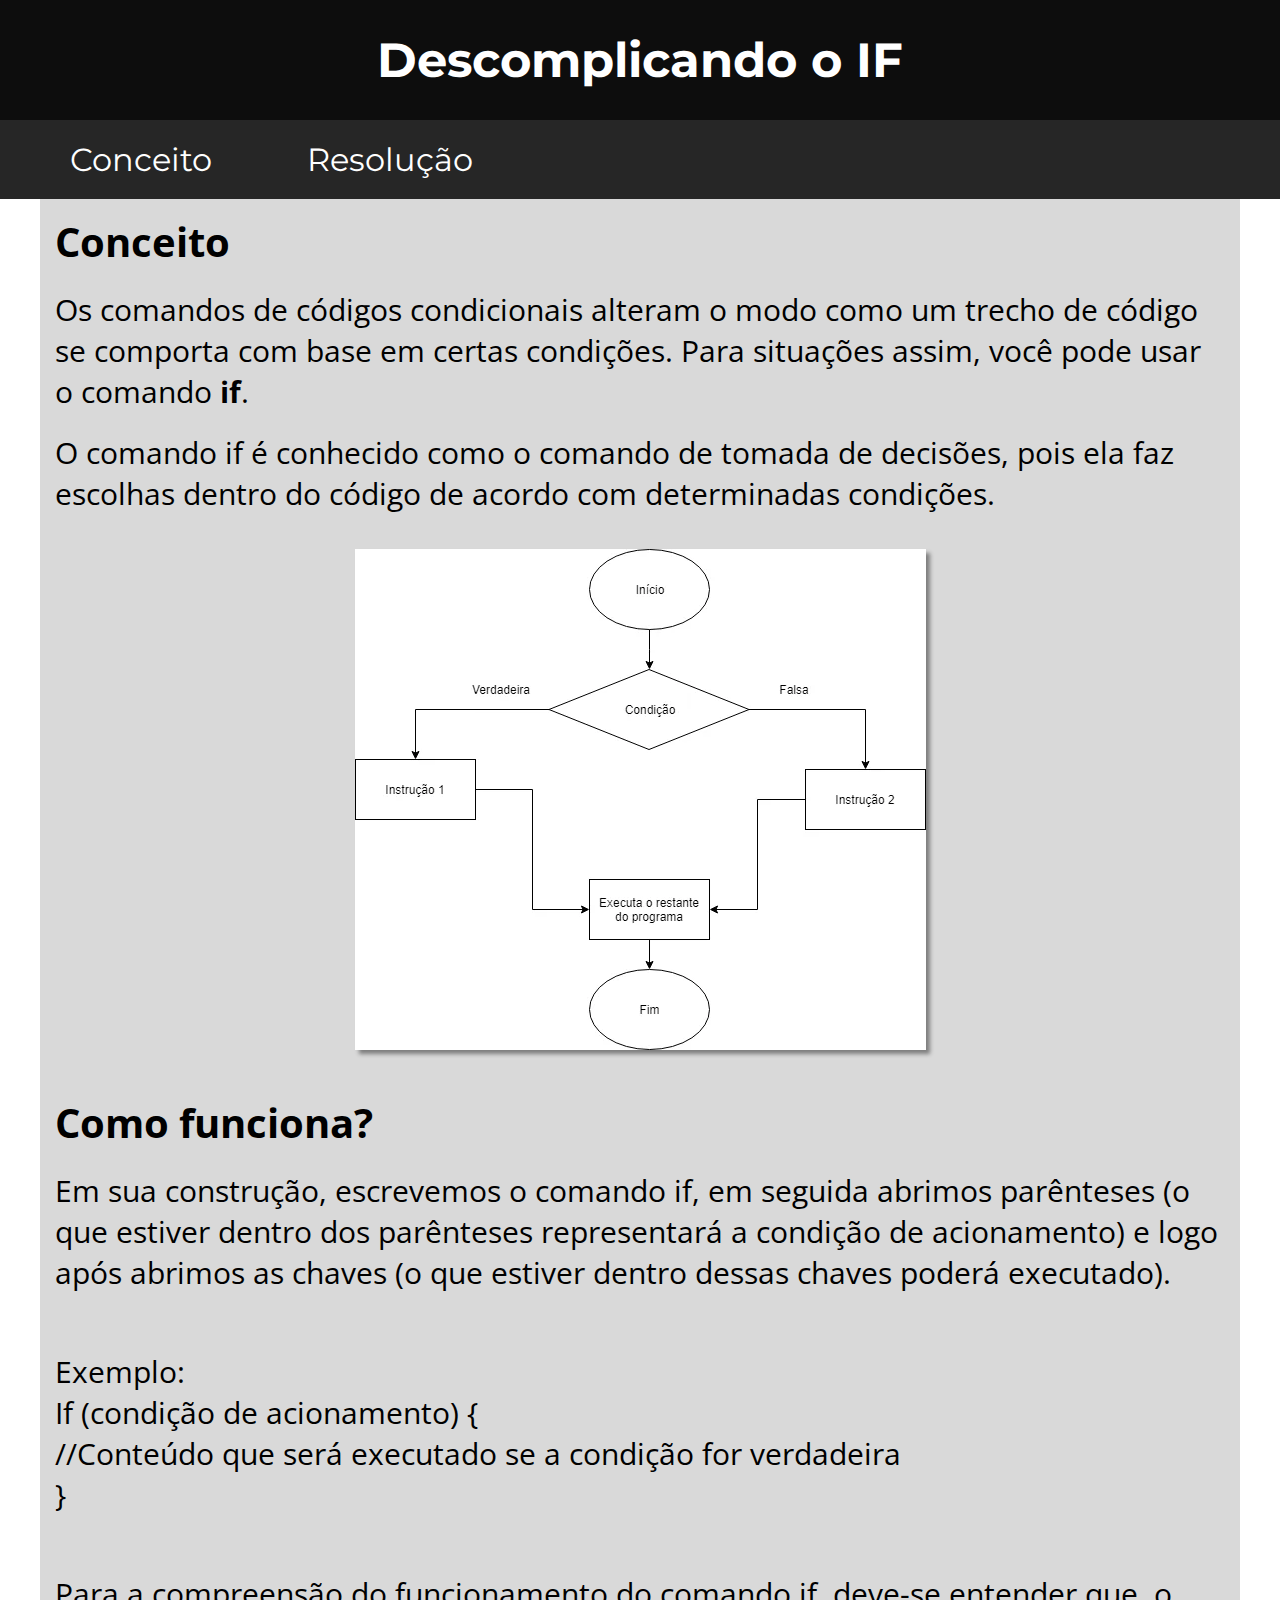
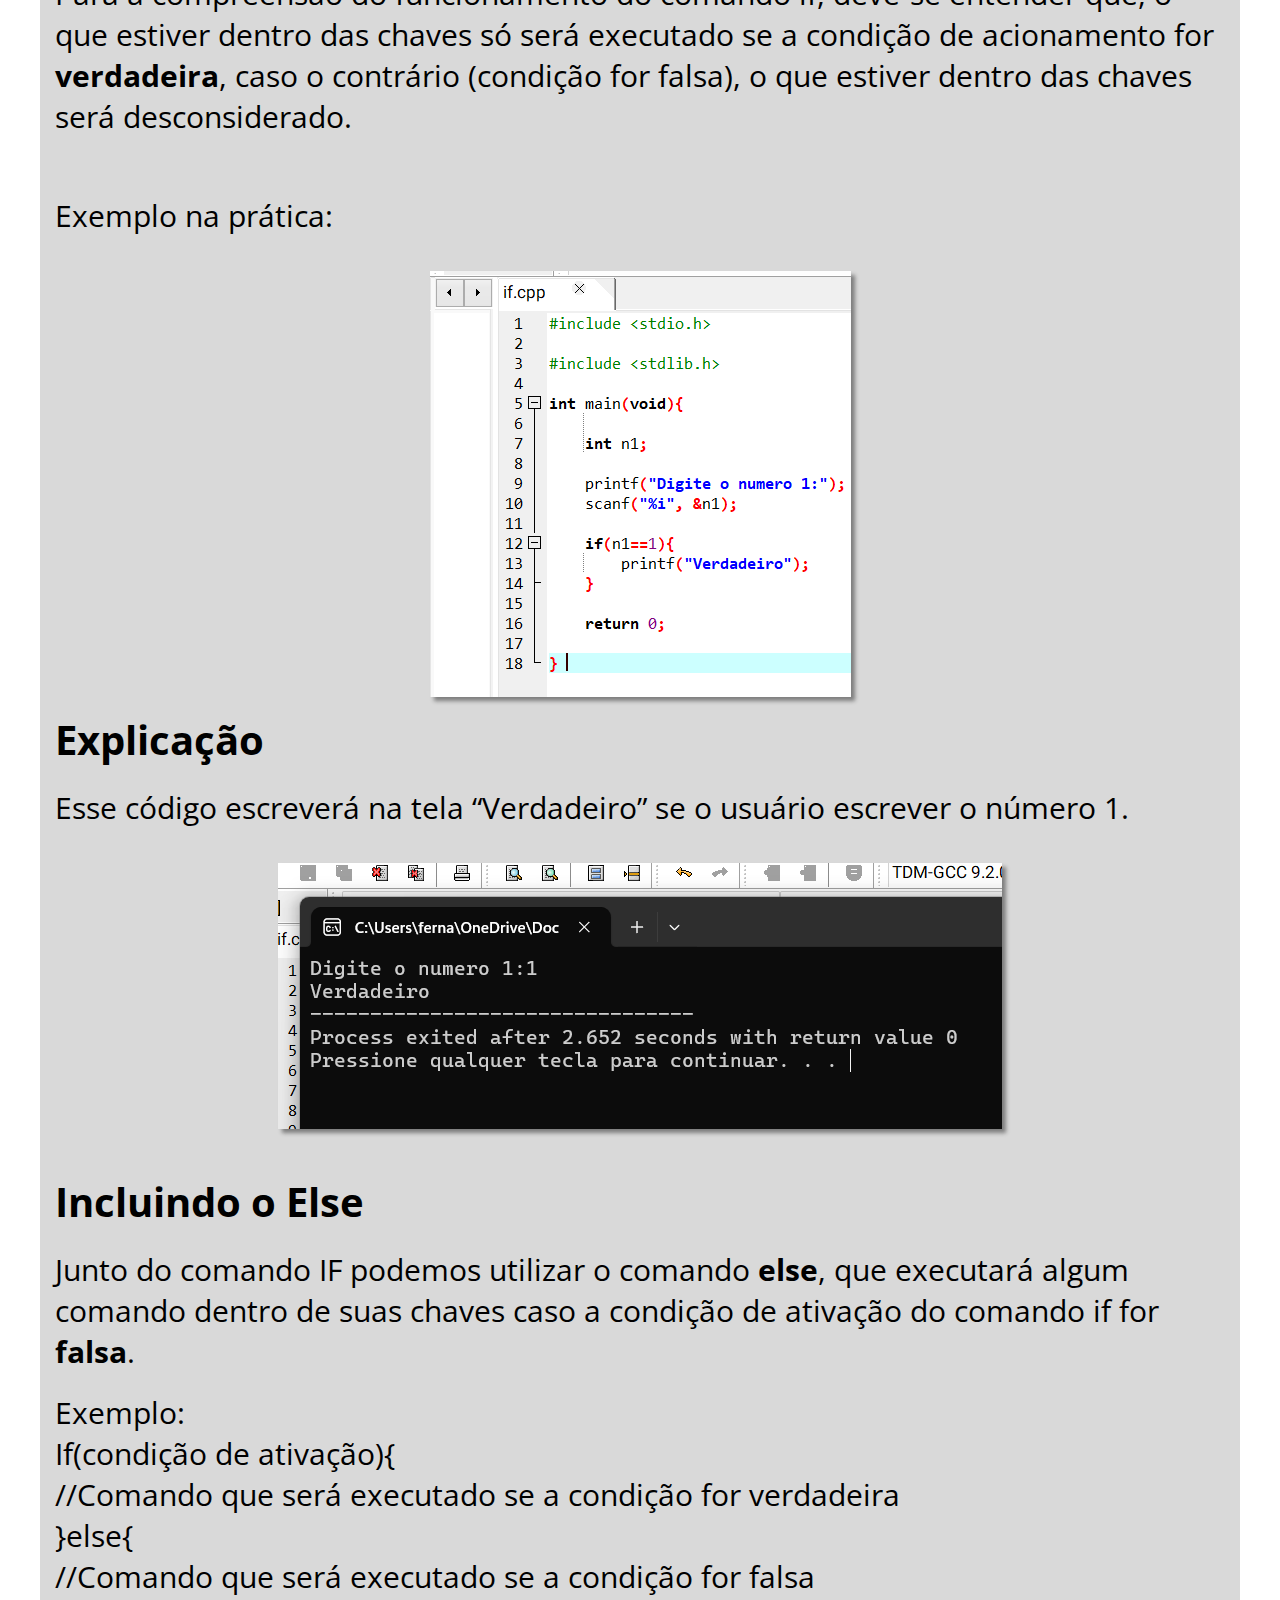
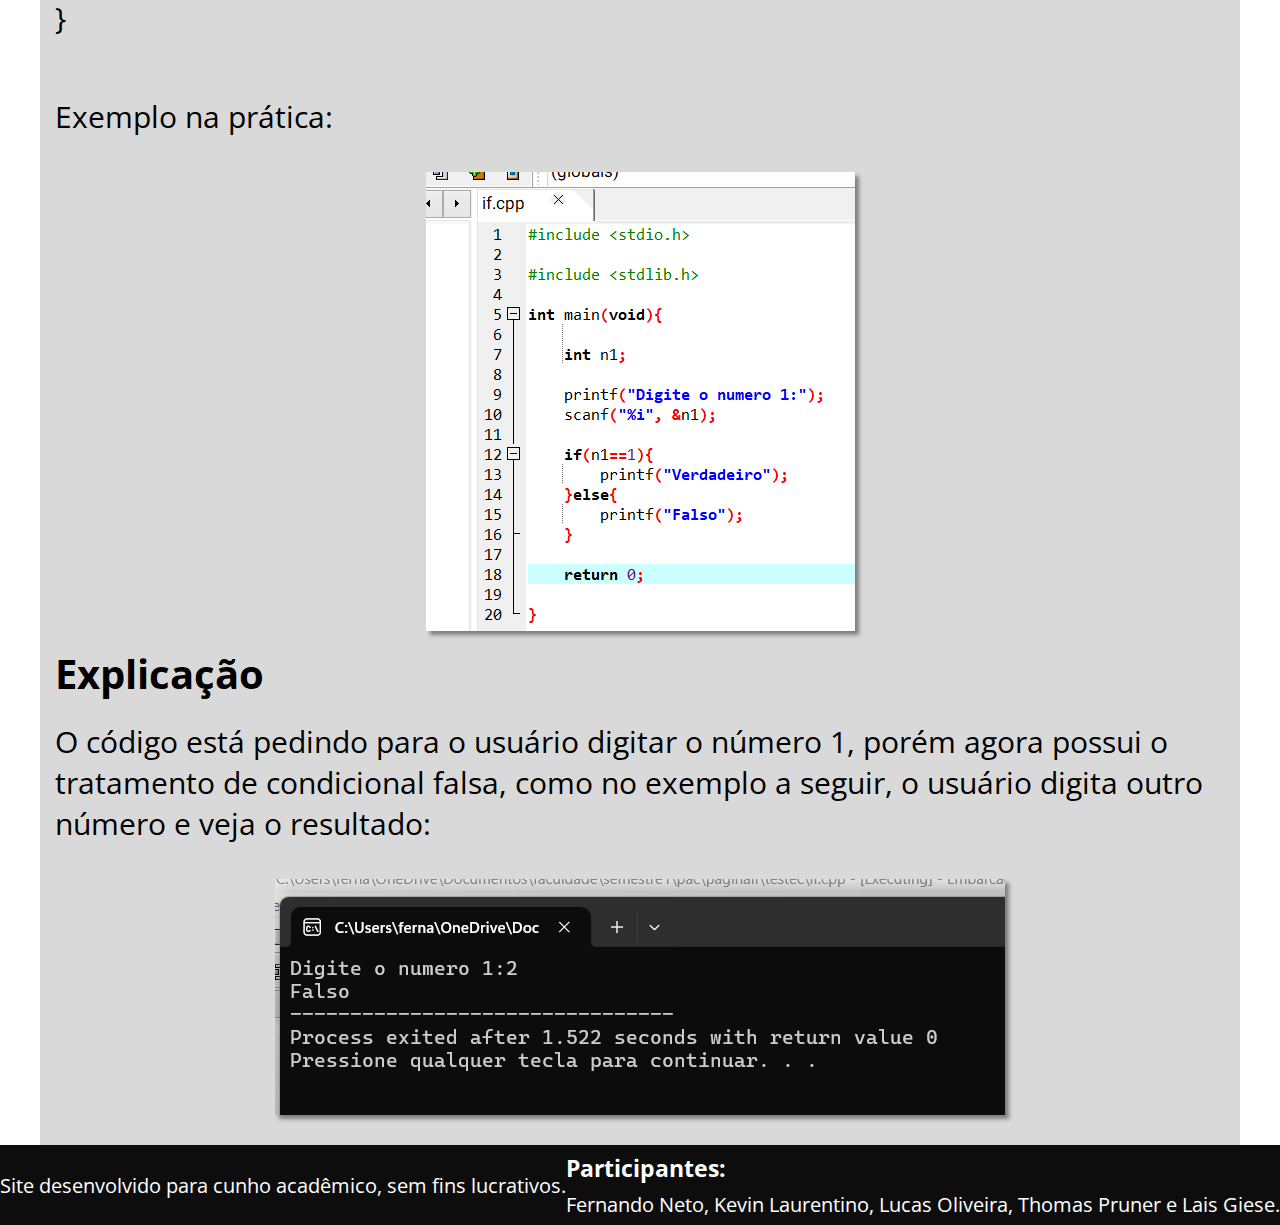
<file: index.html>
<!DOCTYPE html>
<html lang="pt-br">
<head>
    <meta charset="UTF-8">
    <meta name="viewport" content="width=device-width, initial-scale=1.0">
    <title>Página If</title>
    <link rel="stylesheet" href="css/style.css">
</head>
<body>
    <header>
        <div class="cabecalho">
            <h1>Descomplicando o IF</h1>
        </div>
    </header>

    <nav>
        <ul>
            <li><a href="index.html">Conceito</a></li>
            <li><a href="resolucao.html">Resolução</a></li>
        </ul>
    </nav>

    <main>
        <div class="conceito">
            <h1>Conceito</h1>
            <p>Os comandos de códigos condicionais alteram o modo como um trecho de código se comporta com base em certas condições. Para situações assim, você pode usar o comando <strong>if</strong>.</p>
            <p>O comando if é conhecido como o comando de tomada de decisões, pois ela faz escolhas dentro do código de acordo com determinadas condições.</p>
            <div class="alinhamento">
                <img src="imagens/fluxograma-if.webp" alt="Imagem de um fluxograma mostrando como funciona a lógica do comando IF.">
            </div>
        </div>

        <div class="conceito">
            <h1>Como funciona?</h1>
            <p>Em sua construção, escrevemos o comando if, em seguida abrimos parênteses (o que estiver dentro dos parênteses representará a condição de acionamento) e logo após abrimos as chaves (o que estiver dentro dessas chaves poderá executado).</p><br>
            <p class="exemplo-codigo">Exemplo: <br>

                If (condição de acionamento) { <br>
            
                //Conteúdo que será executado se a condição for verdadeira <br>
            
                } 
            </p>
            <br>
            <p>
                Para a compreensão do funcionamento do comando if, deve-se entender que, o que estiver dentro das chaves só será executado se a condição de acionamento for <strong>verdadeira</strong>, caso o contrário (condição for falsa), o que estiver dentro das chaves será desconsiderado.
            </p> 
            <br>
            <p>
                Exemplo na prática: 
            </p>
            <div class="alinhamento">
                <img src="imagens/exemplo-c.png" alt="">
            </div>

            <h2>Explicação</h2>
            <p>
                Esse código escreverá na tela “Verdadeiro” se o usuário escrever o número 1. 
            </p>
            <div class="alinhamento">
                <img src="imagens/compilador-c.png" alt="Imagem do resultado do exercício.">
            </div>
        </div>

        <div class="else conceito">
            <h1>Incluindo o Else</h1>
            <p>
                Junto do comando IF podemos utilizar o comando <strong>else</strong>, que executará algum comando dentro de suas chaves caso a condição de ativação do comando if for <strong>falsa</strong>. 
            </p>

            <p>
                Exemplo: <br> 

                If(condição de ativação){ <br>
                    //Comando que será executado se a condição for verdadeira <br>
                }else{ <br>
                    //Comando que será executado se a condição for falsa <br>
                } 
            </p>
            <br>
            <p>
                Exemplo na prática: 
            </p>

            <div class="alinhamento">
                <img src="imagens/exemplo-else.png" alt="Imagem do código em C usando else na lógica.">
            </div>

            <h2>Explicação</h2>
            <p>
                O código está pedindo para o usuário digitar o número 1, porém agora possui o tratamento de condicional falsa, como no exemplo a seguir, o usuário digita outro número e veja o resultado: 
            </p>

            <div class="alinhamento">
                <img src="imagens/compilador-else.png" alt="">
            </div>
        </div>
    </main>

    <footer>
        <div class="objetivo">
            <p>Site desenvolvido para cunho acadêmico, sem fins lucrativos.</p>
        </div>

        <div class="equipe">
            <h3>Participantes:</h3>
            <p>Fernando Neto, Kevin Laurentino, Lucas Oliveira, Thomas Pruner e Lais Giese.</p>
        </div>
    </footer>
</body>
</html>
</file>
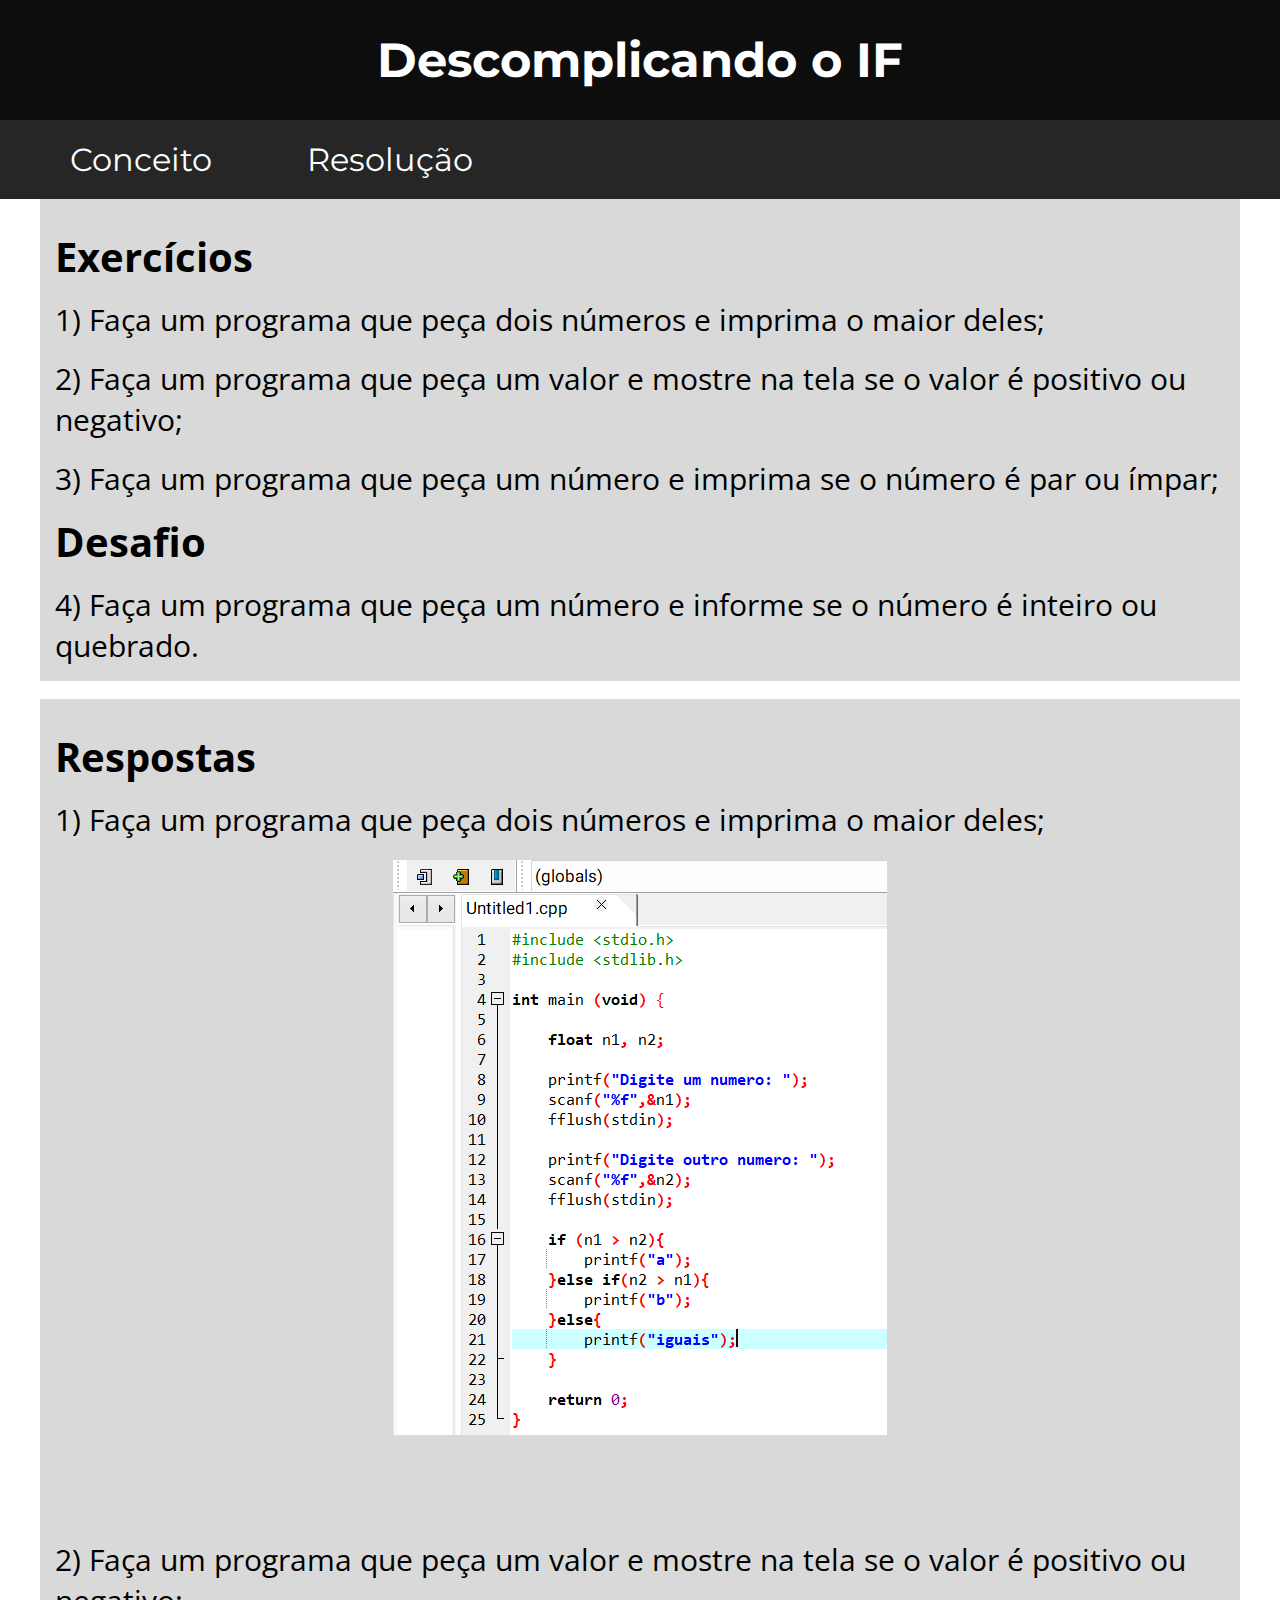
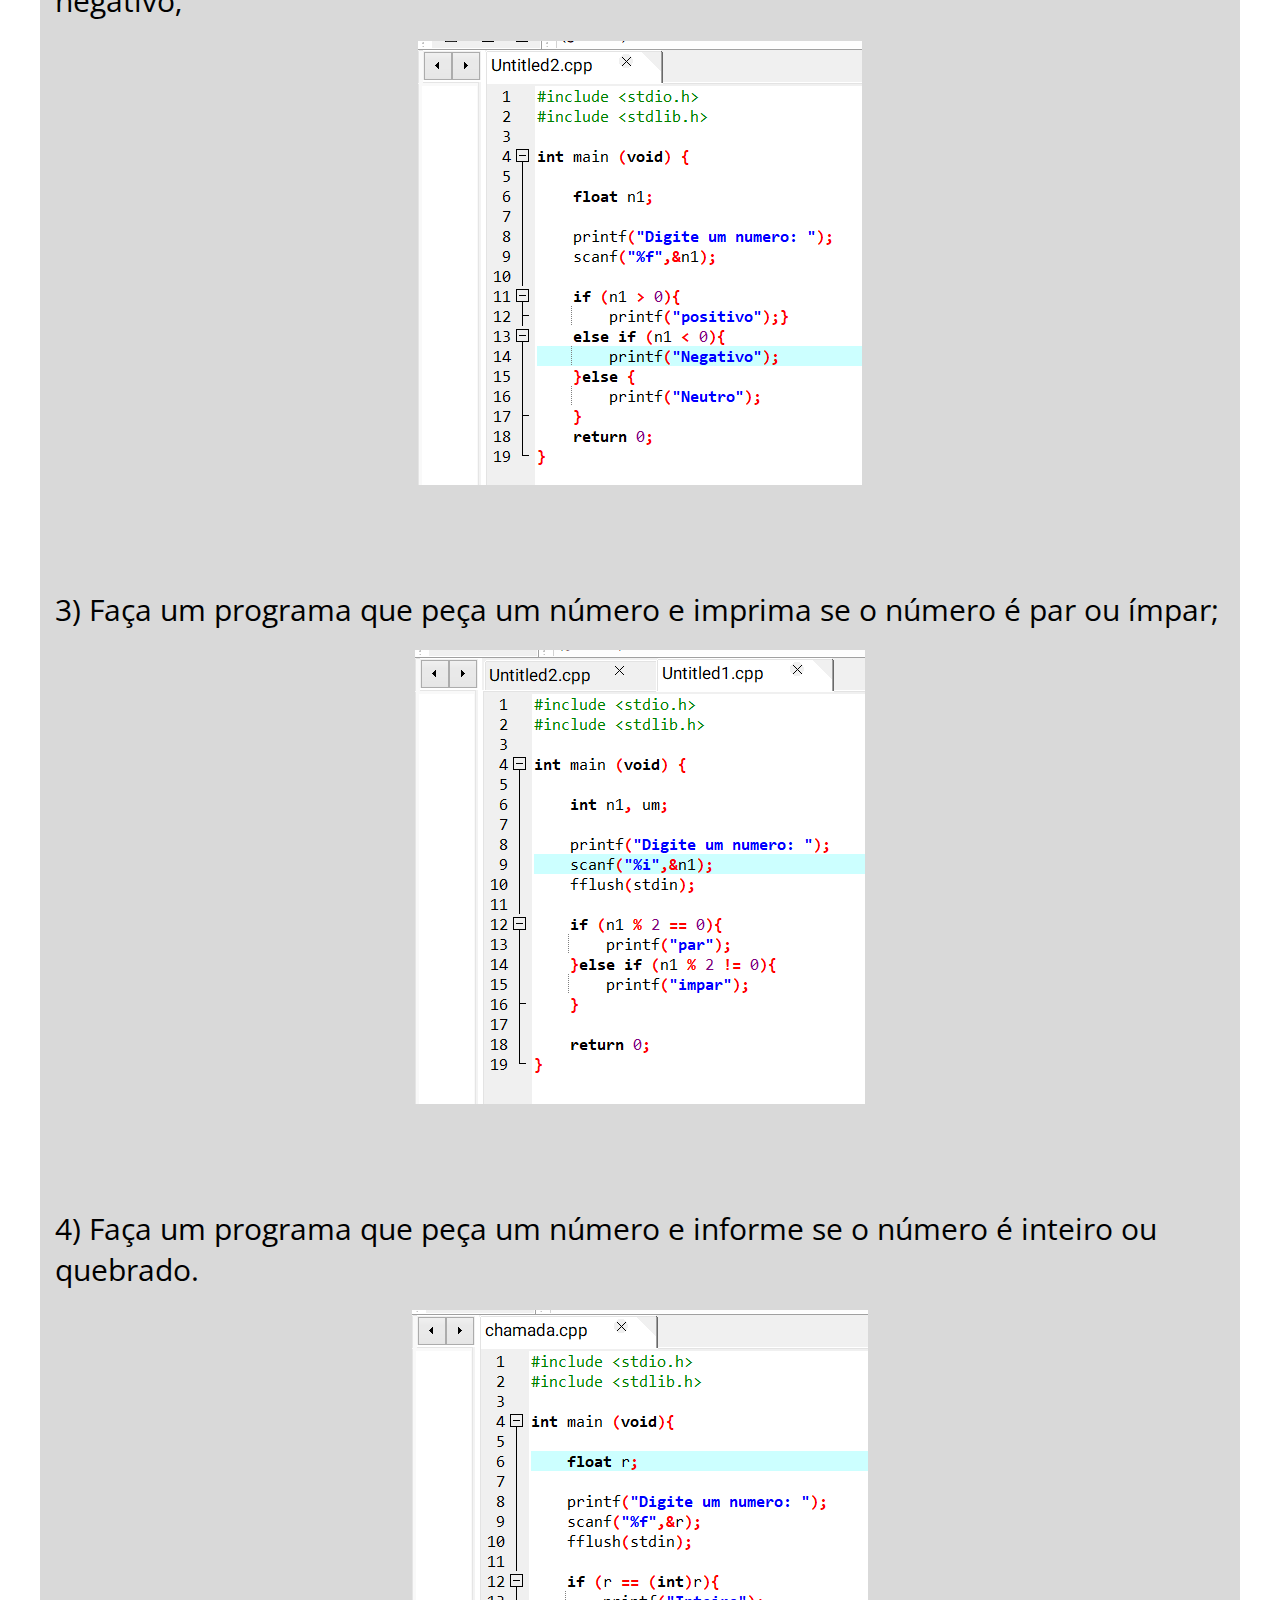
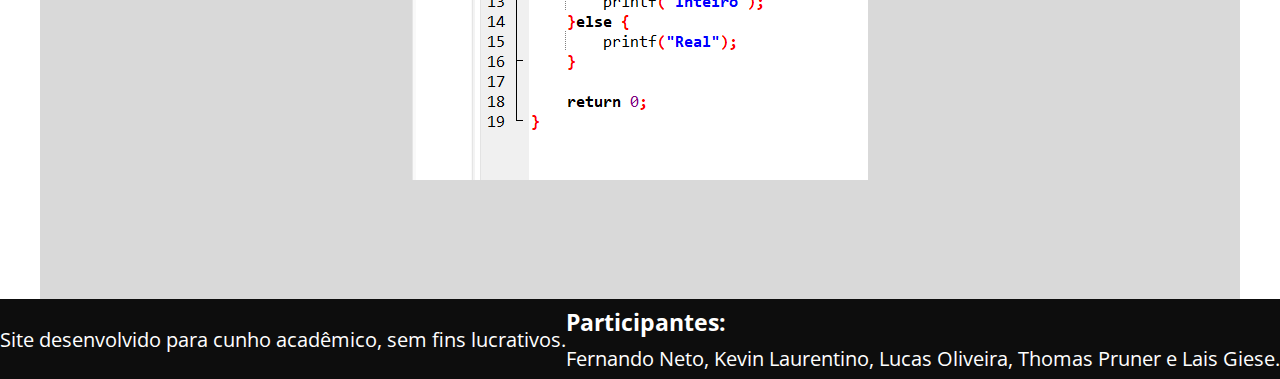
<file: resolucao.html>
<!DOCTYPE html>
<html lang="pt-br">
<head>
    <meta charset="UTF-8">
    <meta name="viewport" content="width=device-width, initial-scale=1.0">
    <title>Página If</title>
    <link rel="stylesheet" href="css/resolucao.css">
</head>
<body>
    <header>
        <div class="cabecalho">
            <h1>Descomplicando o IF</h1>
        </div>
    </header>

    <nav>
        <ul>
            <li><a href="index.html">Conceito</a></li>
            <li><a href="resolucao.html">Resolução</a></li>
        </ul>
    </nav>

    <main>
        <div class="bg">
            <h1>Exercícios</h1>
            <p>
                1) Faça um programa que peça dois números e imprima o maior deles; 
            </p>
            <br>
            <p>
                2) Faça um programa que peça um valor e mostre na tela se o valor é positivo ou negativo;
            </p>
            <br>
            <p>
                3) Faça um programa que peça um número e imprima se o número é par ou ímpar;
            </p>

            <h2>Desafio</h2>
            <p>
                4) Faça um programa que peça um número e informe se o número é inteiro ou quebrado.
            </p>
        </div>

        <br>
        <div class="bg">
            <div class="alinhamento alinhamento-resposta"><br>
                <h2>Respostas</h2>
            </div>

            <div class="alinhamento vertical">
                <p>1) Faça um programa que peça dois números e imprima o maior deles;</p>
                <div class="margem">
                    <img src="imagens/ex01.png" alt="">
                </div>

                <p>2) Faça um programa que peça um valor e mostre na tela se o valor é positivo ou negativo;</p>
                <div class="margem">
                    <img src="imagens/ex02.png" alt="">
                </div>
                
                <p>3) Faça um programa que peça um número e imprima se o número é par ou ímpar;</p>
                <div class="margem">
                    <img src="imagens/ex03.png" alt="">
                </div>

                <p>4) Faça um programa que peça um número e informe se o número é inteiro ou quebrado.</p>
                <div class="margem">
                    <img src="imagens/desafio.png" alt="">
                </div>
            </div>
        </div>
    </main>

    <footer>
        <div class="objetivo">
            <p>Site desenvolvido para cunho acadêmico, sem fins lucrativos.</p>
        </div>

        <div class="equipe">
            <h3>Participantes:</h3>
            <p>Fernando Neto, Kevin Laurentino, Lucas Oliveira, Thomas Pruner e Lais Giese.</p>
        </div>
    </footer>
</body>
</file>
<file: css/style.css>
@charset "UTF-8";

@import url('https://fonts.googleapis.com/css2?family=Open+Sans:ital,wght@0,300..800;1,300..800&display=swap');
@import url('https://fonts.googleapis.com/css2?family=Montserrat:ital,wght@0,100..900;1,100..900&family=Open+Sans:ital,wght@0,300..800;1,300..800&display=swap');

*{
    margin: 0;
    padding: 0;
    box-sizing: border-box;
}

header .cabecalho{
    width: 100%;
    height: 120px;
    background-color: #0D0D0D;
    color: white;
    display: flex;
    justify-content: center;
    align-items: center;
    font-family: "Montserrat", sans-serif;
}

header div h1{
    font-size: 3rem;
}

nav{
    width: 100%;
    height: auto;
    background-color: #262626;
    color: white;
    display: flex;
    flex-direction: row;
    font-family: "Montserrat", sans-serif;
}

nav ul{
    display: flex;
}

nav li:hover{
    background-color: gray;
}

ul :nth-child(1){
    list-style: none;
    font-size: 2rem;
    padding: 20px;
    margin-left: 15px;
}

ul :nth-child(2){
    list-style: none;
    font-size: 2rem;
    padding: 20px;
}

a{
    text-decoration: none;
    color: white;
}

main{
    background-color: white;
    width: 100%;
    height: auto;
}

.conceito{
    max-width: 1200px;
    margin: 0 auto;
    height: auto;
    background-color: #D9D9D9;
    padding: 15px;
}

.conceito h1, h2{
    font-family: "Open Sans", sans-serif;
    font-size: 2.5rem;
}

.conceito p{
    font-size: 1.9rem;
    font-family: "Open Sans", sans-serif;
    margin: 20px 0px;
}

.alinhamento{
    display: flex;
    justify-content: center;
}

.alinhamento img{
    margin: 15px 0px;
    box-shadow: 4px 4px 4px rgba(0, 0, 0, 0.418);
}

footer{
    width: 100%;
    height: 80px;
    background-color: #0D0D0D;
    color: white;
    display: flex;
    justify-content: space-around;
    font-family: "Open Sans", sans-serif;
}

.objetivo{
    font-size: 20px;
    display: flex;
    align-items: center;
}

.equipe{
    font-size: 20px;
}

.equipe h3{
    margin-top: 7px;
}

.equipe p{
    margin-top: 7px;
}
</file>
<file: css/resolucao.css>
@charset "UTF-8";

@import url('https://fonts.googleapis.com/css2?family=Open+Sans:ital,wght@0,300..800;1,300..800&display=swap');
@import url('https://fonts.googleapis.com/css2?family=Montserrat:ital,wght@0,100..900;1,100..900&family=Open+Sans:ital,wght@0,300..800;1,300..800&display=swap');

*{
    margin: 0;
    padding: 0;
    box-sizing: border-box;
}

header .cabecalho{
    width: 100%;
    height: 120px;
    background-color: #0D0D0D;
    color: white;
    display: flex;
    justify-content: center;
    align-items: center;
    font-family: "Montserrat", sans-serif;
}

header div h1{
    font-size: 3rem;
}

nav{
    width: 100%;
    height: auto;
    background-color: #262626;
    color: white;
    display: flex;
    flex-direction: row;
    font-family: "Montserrat", sans-serif;
}

nav ul{
    display: flex;
}

nav li:hover{
    background-color: gray;
}

ul :nth-child(1){
    list-style: none;
    font-size: 2rem;
    padding: 20px;
    margin-left: 15px;
}

ul :nth-child(2){
    list-style: none;
    font-size: 2rem;
    padding: 20px;
}

a{
    text-decoration: none;
    color: white;
}

main{
    background-color: white;
    width: 100%;
    height: auto;
}

.bg{
    max-width: 1200px;
    margin: 0 auto;
    height: auto;
    background-color: #D9D9D9;
    padding: 15px;
}

.bg h1, h2{
    font-size: 2.5rem;
    font-family: "Open Sans", sans-serif;
    margin: 15px 0px;
}

.bg p{
    font-size: 1.9rem;
    font-family: "Open Sans", sans-serif;
}

.alinhamento{
    max-width: 1200px;
    margin: 0 auto;
    display: flex;
    justify-content: space-around;
}

.vertical{
    display: flex;
    flex-direction: column;
    align-items: center;
}

.alinhamento-resposta{
    justify-content: flex-start;
}

.margem{
    margin-top: 20px;
    margin-bottom: 100px;
}

.alinhamento p{
    align-self: flex-start;
    font-size: 1.9rem;
    font-family: "Open Sans", sans-serif;
}

/*
.botao-resolucao{
    width: 100px;
    height: 50px;
    border-radius: 15px;
    background-color: #262626;
    color: white;
    margin: 25px;
    box-shadow: 4px 4px 4px rgba(0, 0, 0, 0.5);
    font-family: "Open Sans", sans-serif;
    font-size: 1.2rem;
}

.botao-resolucao:hover{
    cursor: pointer;
    width: 105px;
    height: 55px;
}
*/

footer{
    width: 100%;
    height: 80px;
    background-color: #0D0D0D;
    color: white;
    display: flex;
    justify-content: space-around;
    font-family: "Open Sans", sans-serif;
}

.objetivo{
    font-size: 20px;
    display: flex;
    align-items: center;
}

.equipe{
    font-size: 20px;
}

.equipe h3{
    margin-top: 7px;
}

.equipe p{
    margin-top: 7px;
}
</file>
